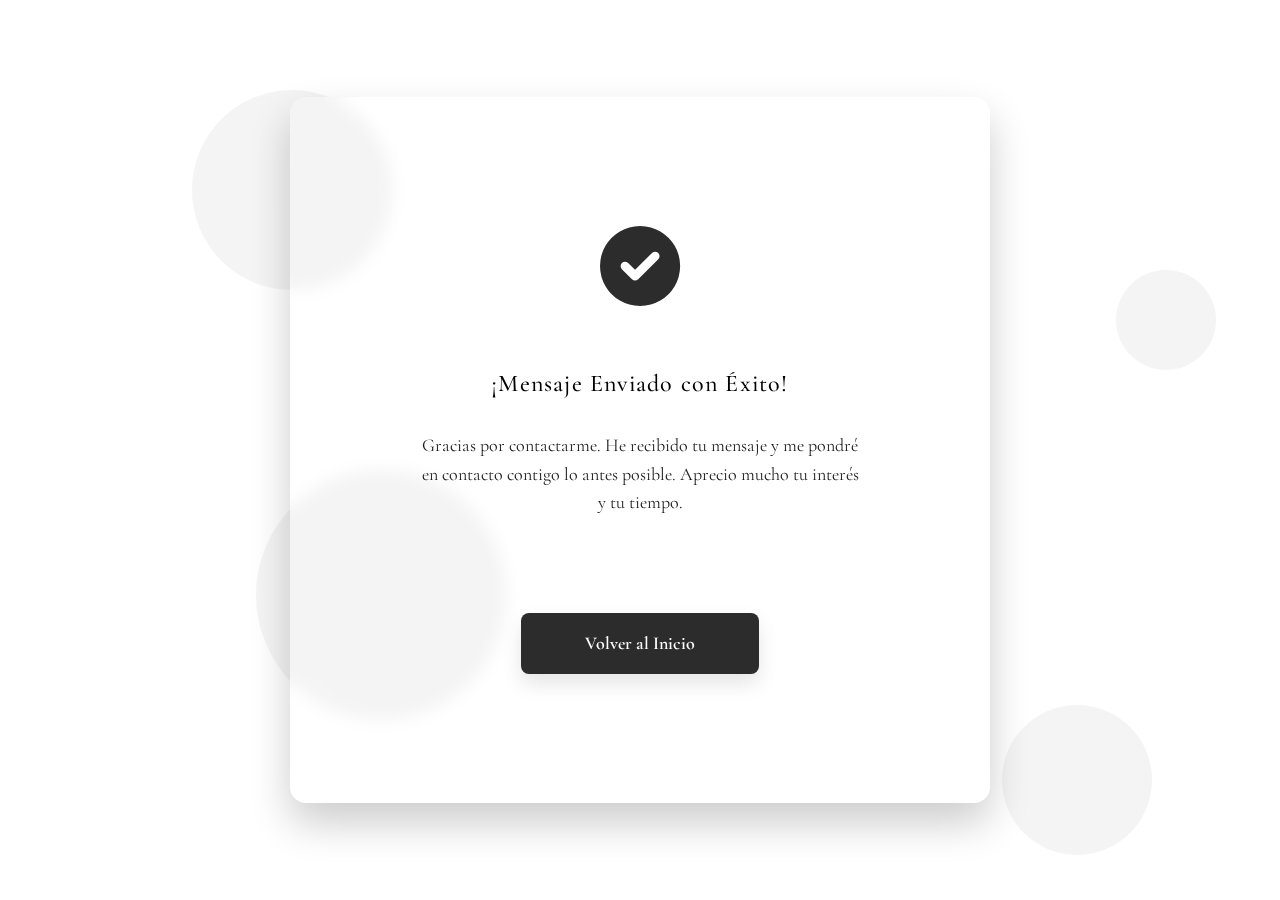
<file: success.html>
<!DOCTYPE html>
<html lang="es">
<head>
    <meta charset="UTF-8">
    <meta name="viewport" content="width=device-width, initial-scale=1.0">
    <title>Mensaje Enviado | Piero Valdez</title>
    <link rel="preconnect" href="https://fonts.googleapis.com">
    <link rel="preconnect" href="https://fonts.gstatic.com" crossorigin>
    <link href="https://fonts.googleapis.com/css2?family=Cormorant+Garamond:wght@300;400;500&family=Montserrat:wght@300;400;500;600&display=swap" rel="stylesheet">
    <link rel="stylesheet" href="https://cdnjs.cloudflare.com/ajax/libs/font-awesome/6.0.0/css/all.min.css">
    <link rel="stylesheet" href="css/style.css"> <!-- Para mantener los estilos generales -->
    <style>
        body {
            display: flex;
            justify-content: center;
            align-items: center;
            min-height: 100vh; /* Altura mínima de la ventana */
            background-color: var(--color-bg);
            color: var(--color-text-light);
            font-family: var(--font-primary);
            text-align: center;
            padding: var(--spacing-xl);
            overflow: hidden; /* Evitar scroll si no es necesario */
            position: relative;
        }

        .success-container {
            max-width: 700px;
            padding: var(--spacing-xxl);
            background: var(--color-card-bg);
            border-radius: var(--border-radius-lg);
            box-shadow: var(--shadow-dark);
            animation: fadeInScale 0.7s cubic-bezier(0.2, 0.8, 0.2, 1) forwards;
            position: relative;
            z-index: 10;
            border: 1px solid rgba(255, 255, 255, 0.05);
            backdrop-filter: blur(8px);
        }

        .success-icon {
            font-size: var(--text-xxl);
            color: var(--color-accent);
            margin-bottom: var(--spacing-lg);
            animation: bounceIn 0.8s ease-out 0.3s forwards;
        }

        .success-title {
            font-family: var(--font-primary);
            font-size: var(--text-xl);
            font-weight: 500;
            margin-bottom: var(--spacing-md);
            color: var(--color-heading);
            letter-spacing: 0.05em;
        }

        .success-message {
            font-size: var(--text-md);
            line-height: 1.6;
            margin-bottom: var(--spacing-xl);
            color: var(--color-text-light);
            opacity: 0.9;
        }

        .back-home-button {
            display: inline-block;
            padding: var(--spacing-sm) var(--spacing-lg);
            background: var(--color-accent);
            color: var(--color-bg);
            text-decoration: none;
            border-radius: var(--border-radius-sm);
            font-size: var(--text-md);
            font-weight: 600;
            transition: all 0.3s ease;
            border: none;
            cursor: pointer;
            box-shadow: var(--shadow-md);
        }

        .back-home-button:hover {
            background: var(--color-accent-dark);
            transform: translateY(-2px);
            box-shadow: var(--shadow-lg);
        }

        @keyframes fadeInScale {
            from {
                opacity: 0;
                transform: scale(0.9);
            }
            to {
                opacity: 1;
                transform: scale(1);
            }
        }

        @keyframes bounceIn {
            0%, 20%, 40%, 60%, 80%, 100% {
                transition-timing-function: cubic-bezier(0.215, 0.610, 0.355, 1.000);
            }
            0% {
                opacity: 0;
                transform: scale3d(0.3, 0.3, 0.3);
            }
            20% {
                transform: scale3d(1.1, 1.1, 1.1);
            }
            40% {
                transform: scale3d(0.9, 0.9, 0.9);
            }
            60% {
                opacity: 1;
                transform: scale3d(1.03, 1.03, 1.03);
            }
            80% {
                transform: scale3d(0.97, 0.97, 0.97);
            }
            100% {
                opacity: 1;
                transform: scale3d(1, 1, 1);
            }
        }

        /* Fondo abstracto para un toque más elegante */
        .abstract-background {
            position: absolute;
            top: 0;
            left: 0;
            width: 100%;
            height: 100%;
            overflow: hidden;
            z-index: 1;
        }

        .abstract-element {
            position: absolute;
            background: linear-gradient(45deg, var(--color-accent), var(--color-accent-dark));
            border-radius: 50%;
            opacity: 0.05;
            animation: floatAndFade 20s infinite ease-in-out alternate;
        }

        .abstract-element:nth-child(1) {
            width: 200px;
            height: 200px;
            top: 10%;
            left: 15%;
            animation-delay: 0s;
        }

        .abstract-element:nth-child(2) {
            width: 150px;
            height: 150px;
            bottom: 5%;
            right: 10%;
            animation-delay: 5s;
        }

        .abstract-element:nth-child(3) {
            width: 100px;
            height: 100px;
            top: 30%;
            right: 5%;
            animation-delay: 10s;
        }

        .abstract-element:nth-child(4) {
            width: 250px;
            height: 250px;
            bottom: 20%;
            left: 20%;
            animation-delay: 15s;
        }

        @keyframes floatAndFade {
            0% {
                transform: translate(0, 0) scale(1);
                opacity: 0.05;
            }
            50% {
                transform: translate(30px, 30px) scale(1.1);
                opacity: 0.1;
            }
            100% {
                transform: translate(0, 0) scale(1);
                opacity: 0.05;
            }
        }
    </style>
</head>
<body>
    <div class="abstract-background">
        <div class="abstract-element"></div>
        <div class="abstract-element"></div>
        <div class="abstract-element"></div>
        <div class="abstract-element"></div>
    </div>
    <div class="success-container">
        <i class="fas fa-check-circle success-icon"></i>
        <h1 class="success-title">¡Mensaje Enviado con Éxito!</h1>
        <p class="success-message">
            Gracias por contactarme. He recibido tu mensaje y me pondré en contacto contigo lo antes posible.
            Aprecio mucho tu interés y tu tiempo.
        </p>
        <a href="index.html" class="back-home-button">Volver al Inicio</a>
    </div>
</body>
</html>
</file>
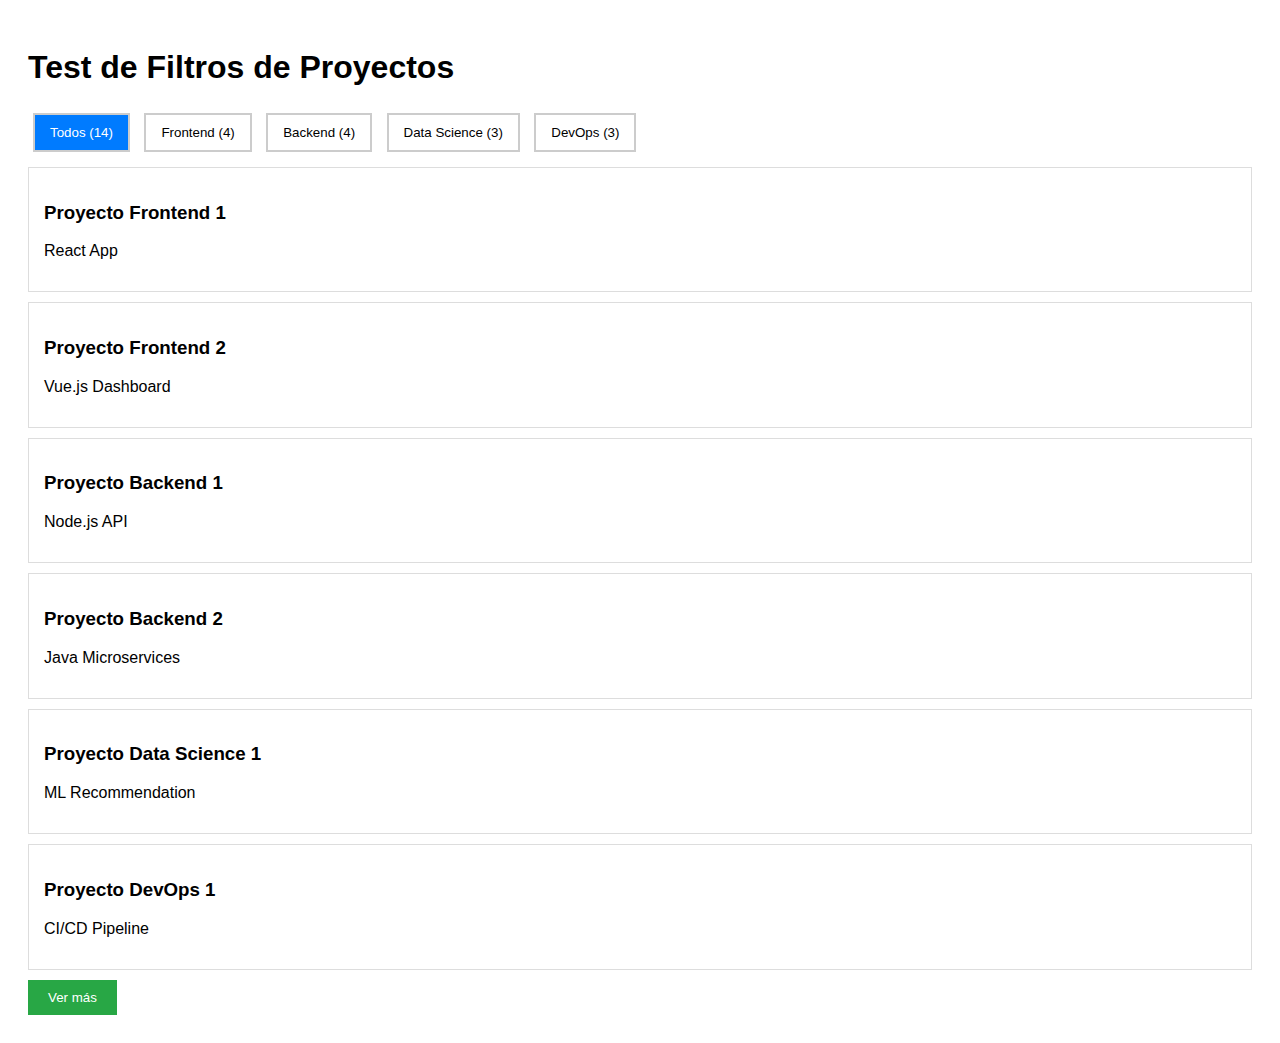
<file: test.html>
<!DOCTYPE html>
<html lang="es">
<head>
    <meta charset="UTF-8">
    <meta name="viewport" content="width=device-width, initial-scale=1.0">
    <title>Test - Filtros de Proyectos</title>
    <style>
        body { font-family: Arial, sans-serif; padding: 20px; }
        .filter-btn { padding: 10px 15px; margin: 5px; border: 2px solid #ccc; background: white; cursor: pointer; }
        .filter-btn.active { background: #007bff; color: white; }
        .project__card { border: 1px solid #ddd; padding: 15px; margin: 10px 0; }
        .project__card.hidden { display: none; }
        .load-more-btn { padding: 10px 20px; background: #28a745; color: white; border: none; cursor: pointer; }
    </style>
</head>
<body>
    <h1>Test de Filtros de Proyectos</h1>
    
    <div class="project-filters">
        <button class="filter-btn active" data-filter="all">Todos (14)</button>
        <button class="filter-btn" data-filter="frontend">Frontend (4)</button>
        <button class="filter-btn" data-filter="backend">Backend (4)</button>
        <button class="filter-btn" data-filter="data">Data Science (3)</button>
        <button class="filter-btn" data-filter="devops">DevOps (3)</button>
    </div>

    <div class="projects">
        <div class="project__card" data-category="frontend">
            <h3>Proyecto Frontend 1</h3>
            <p>React App</p>
        </div>
        <div class="project__card" data-category="frontend">
            <h3>Proyecto Frontend 2</h3>
            <p>Vue.js Dashboard</p>
        </div>
        <div class="project__card" data-category="backend">
            <h3>Proyecto Backend 1</h3>
            <p>Node.js API</p>
        </div>
        <div class="project__card" data-category="backend">
            <h3>Proyecto Backend 2</h3>
            <p>Java Microservices</p>
        </div>
        <div class="project__card" data-category="data">
            <h3>Proyecto Data Science 1</h3>
            <p>ML Recommendation</p>
        </div>
        <div class="project__card" data-category="devops">
            <h3>Proyecto DevOps 1</h3>
            <p>CI/CD Pipeline</p>
        </div>
    </div>

    <button class="load-more-btn">Ver más</button>

    <script>
        function initProjectFilters() {
            const filterButtons = document.querySelectorAll('.filter-btn');
            const projectCards = document.querySelectorAll('.project__card');
            
            filterButtons.forEach(btn => {
                btn.addEventListener('click', function() {
                    const filter = btn.dataset.filter;
                    
                    // Actualizar botón activo
                    filterButtons.forEach(b => b.classList.remove('active'));
                    btn.classList.add('active');
                    
                    // Filtrar proyectos
                    projectCards.forEach(card => {
                        const category = card.dataset.category;
                        
                        if (filter === 'all' || category === filter) {
                            card.style.display = 'block';
                        } else {
                            card.style.display = 'none';
                        }
                    });
                });
            });
        }
        
        document.addEventListener('DOMContentLoaded', initProjectFilters);
    </script>
</body>
</html>
</file>
<file: css/style.css>
/* Variables globales */
:root {
    --color-bg: #ffffff;
    --color-text: #1a1a1a;
    --color-accent: #2c2c2c;
    --color-accent-rgb: 44, 44, 44;
    --color-accent-dark: #1a1a1a;
    --color-heading: #000000;
    --color-border: rgba(0, 0, 0, 0.06);
    --color-hover: rgba(0, 0, 0, 0.02);
    --color-gradient: linear-gradient(135deg, #000000 0%, #333333 100%);
    
    /* Dark theme variables */
    --dark-bg: #0a0a0a;
    --dark-bg-secondary: #111111;
    --dark-text: #ffffff;
    --dark-text-secondary: #a0a0a0;
    --dark-accent: #333333;
    --dark-border: rgba(255, 255, 255, 0.1);
    --font-primary: 'Cormorant Garamond', serif;
    --font-secondary: 'Montserrat', sans-serif;
    
    /* Sistema de espaciado */
    --spacing-unit: 8px;
    --spacing-xs: calc(var(--spacing-unit) * 1);  /* 8px */
    --spacing-sm: calc(var(--spacing-unit) * 2);  /* 16px */
    --spacing-md: calc(var(--spacing-unit) * 4);  /* 32px */
    --spacing-lg: calc(var(--spacing-unit) * 8);  /* 64px */
    --spacing-xl: calc(var(--spacing-unit) * 12); /* 96px */
    --spacing-xxl: calc(var(--spacing-unit) * 16); /* 128px */
    
    /* Sistema de grid */
    --grid-columns: 12;
    --grid-gap: var(--spacing-md);
    --container-width: 1600px;
    --container-padding: var(--spacing-xl);
    
    /* Sistema de secciones */
    --section-height: 100vh;
    --section-min-height: 800px;
    --section-padding: var(--spacing-xxl);
    
    /* Sistema de tipografía */
    --text-xs: 0.75rem;
    --text-sm: 0.875rem;
    --text-base: 1rem;
    --text-md: 1.125rem;
    --text-lg: 1.25rem;
    --text-xl: 1.5rem;
    --text-2xl: 2rem;
    --text-3xl: 2.5rem;
    --text-4xl: 3rem;
    --text-5xl: 4rem;
    --text-xxl: 5rem;
    
    /* Sistema de bordes y sombras */
    --border-radius-xs: 4px;
    --border-radius-sm: 8px;
    --border-radius-md: 12px;
    --border-radius-lg: 16px;
    --border-radius: 2px;
    --card-shadow: 0 20px 40px rgba(0, 0, 0, 0.03);
    --shadow-md: 0 10px 20px rgba(0, 0, 0, 0.1);
    --shadow-lg: 0 15px 30px rgba(0, 0, 0, 0.15);
    --shadow-dark: 0 20px 40px rgba(0, 0, 0, 0.2);
    --header-height: 90px;
    --header-bg: rgba(255, 255, 255, 0.98);
    --header-shadow: 0 10px 30px rgba(0, 0, 0, 0.03);
    --scroll-offset: calc(var(--header-height) + 20px);
    
    /* Transiciones */
    --transition: all 0.4s cubic-bezier(0.4, 0, 0.2, 1);
}

/* Pantalla de carga */
.loader {
    position: fixed;
    top: 0;
    left: 0;
    width: 100%;
    height: 100%;
    background-color: #000000;
    display: flex;
    justify-content: center;
    align-items: center;
    z-index: 9999;
    transition: all 0.6s cubic-bezier(0.4, 0, 0.2, 1);
}

.loader.hidden {
    opacity: 0;
    visibility: hidden;
}

/* Protección para la sección de proyectos */
.projects {
    display: block !important;
    visibility: visible !important;
    opacity: 1 !important;
}

.projects .container {
    display: block !important;
    visibility: visible !important;
    opacity: 1 !important;
}

.projects .projects__grid {
    display: grid !important;
    visibility: visible !important;
    opacity: 1 !important;
}

.projects .project__card {
    display: block !important;
    visibility: visible !important;
    opacity: 1 !important;
}

/* Filtros de proyectos */
.project-filters {
    display: flex;
    flex-wrap: wrap;
    justify-content: center;
    gap: 1rem;
    margin-bottom: 3rem;
    padding: 0 1rem;
}

.project-filters .filter-btn {
    background: var(--color-card);
    border: 2px solid var(--color-border);
    padding: 0.75rem 1.5rem;
    border-radius: var(--border-radius-lg);
    cursor: pointer;
    transition: all 0.3s ease;
    font-weight: 600;
    display: flex;
    align-items: center;
    gap: 0.5rem;
    box-shadow: var(--shadow-sm);
}

.project-filters .filter-btn:hover {
    border-color: var(--color-primary);
    transform: translateY(-2px);
    box-shadow: var(--shadow-md);
}

.project-filters .filter-btn.active {
    background: var(--color-primary);
    color: white;
    border-color: var(--color-primary);
}

.project-filters .filter-count {
    background: rgba(255, 255, 255, 0.2);
    padding: 0.25rem 0.5rem;
    border-radius: 1rem;
    font-size: 0.8rem;
    font-weight: 700;
}

.project-filters .filter-btn.active .filter-count {
    background: rgba(255, 255, 255, 0.3);
}

/* Botón Ver más */
.projects__actions {
    display: flex;
    justify-content: center;
    margin-top: 3rem;
}

.load-more-btn {
    background: linear-gradient(135deg, var(--color-primary), var(--color-secondary));
    color: white;
    border: none;
    padding: 1rem 2rem;
    border-radius: var(--border-radius-lg);
    font-weight: 600;
    cursor: pointer;
    transition: all 0.3s ease;
    display: flex;
    align-items: center;
    gap: 0.5rem;
    box-shadow: var(--shadow-md);
}

.load-more-btn:hover {
    transform: translateY(-2px);
    box-shadow: var(--shadow-lg);
}

.load-more-btn:active {
    transform: translateY(0);
}

.load-more-btn i {
    transition: transform 0.3s ease;
}

.load-more-btn:hover i {
    transform: translateY(2px);
}

/* Animaciones para mostrar/ocultar proyectos */
.project__card {
    transition: all 0.5s ease;
    animation: fadeInUp 0.6s ease forwards;
}

.project__card.hidden {
    display: none !important;
}

@keyframes fadeInUp {
    from {
        opacity: 0;
        transform: translateY(30px);
    }
    to {
        opacity: 1;
        transform: translateY(0);
    }
}

/* Clases para filtros de certificados */
.certificates .certificate__category.hidden {
    display: none !important;
    opacity: 0;
    visibility: hidden;
}

.certificates .certificate__category.show {
    display: block !important;
    opacity: 1;
    visibility: visible;
}

.loader__content {
    position: absolute;
    top: 50%;
    left: 50%;
    transform: translate(-50%, -50%);
    display: flex;
    flex-direction: column;
    align-items: center;
    justify-content: center;
    width: 100%;
    text-align: center;
}

.loader__title {
    font-family: var(--font-primary);
    font-size: 2.2rem;
    color: #ffffff;
    letter-spacing: 0.2em;
    text-transform: uppercase;
    opacity: 0;
    animation: fadeIn 0.5s ease forwards;
    margin-bottom: 3rem;
    width: 100%;
    text-align: center;
}

.loader__progress {
    position: relative;
    width: 450px;
    height: 1px;
    background-color: rgba(255, 255, 255, 0.1);
    margin: 0 auto;
    display: block;
}

.loader__bar {
    position: absolute;
    top: 0;
    left: 0;
    height: 100%;
    width: 0;
    background-color: #ffffff;
    animation: loading 1.5s cubic-bezier(0.4, 0, 0.2, 1) forwards;
}

@keyframes loading {
    0% {
        width: 0;
    }
    100% {
        width: 100%;
    }
}

@keyframes fadeIn {
    0% {
        opacity: 0;
    }
    100% {
        opacity: 1;
    }
}

/* Reset y estilos base */
* {
    margin: 0;
    padding: 0;
    box-sizing: border-box;
}

html {
    scroll-behavior: smooth;
    scroll-padding-top: var(--scroll-offset);
    font-size: 16px;
}

body {
    font-family: var(--font-secondary);
    color: var(--color-text);
    line-height: 1.6;
    background: var(--color-bg);
    overflow-x: hidden;
}

/* Tipografía */
h1, h2, h3, h4, h5, h6 {
    font-family: var(--font-primary);
    font-weight: 300;
    line-height: 1.2;
    letter-spacing: -0.02em;
}

/* Sistema de Grid */
.container {
    max-width: var(--container-width);
    margin: 0 auto;
    padding: 0 var(--container-padding);
    width: 100%;
}

.grid {
    display: grid;
    gap: var(--grid-gap);
}

/* Secciones Generales */
section {
    min-height: var(--section-height);
    padding: var(--section-padding) 0;
    position: relative;
    display: flex;
    align-items: center;
    justify-content: center;
}

.section__content {
    width: 100%;
    max-width: var(--container-width);
    margin: 0 auto;
    padding: 0 var(--container-padding);
}

.section-title {
    font-family: var(--font-primary);
    font-size: var(--text-4xl);
    font-weight: 300;
    text-align: center;
    margin-bottom: var(--spacing-xl);
    position: relative;
    color: var(--color-accent);
}

.section-title::after {
    content: '';
    position: absolute;
    bottom: calc(var(--spacing-md) * -1);
    left: 50%;
    transform: translateX(-50%);
    width: 60px;
    height: 1px;
    background: var(--color-accent);
    transition: var(--transition);
}

section:hover .section-title::after {
    width: 100px;
}

/* Hero Section */
.hero {
    height: var(--section-height);
    min-height: var(--section-min-height);
    display: flex;
    align-items: center;
    justify-content: center;
    text-align: center;
    position: relative;
    overflow: hidden;
    padding: 0;
    background: linear-gradient(180deg, rgba(255,255,255,0) 0%, rgba(0,0,0,0.02) 100%);
}

/* Hero Moderno - Nuevo diseño dark */
.hero-modern {
    height: 100vh;
    min-height: 800px;
    background: #000000;
    color: var(--dark-text);
    position: relative;
    overflow: hidden;
    display: flex;
    align-items: center;
}

.hero-modern__container {
    width: 100%;
    height: 100%;
    position: relative;
    display: grid;
    grid-template-columns: 1fr 1fr;
    grid-template-rows: auto 1fr auto;
    padding: 60px 80px 40px;
    max-width: 1600px;
    margin: 0 auto;
}

.hero-modern__info {
    grid-column: 1;
    grid-row: 1 / 3;
    display: flex;
    flex-direction: column;
    justify-content: center;
    padding-right: 60px;
    z-index: 2;
}

.hero-modern__header {
    margin-bottom: 40px;
}

.hero-modern__name {
    font-family: var(--font-primary);
    font-size: 4.5rem;
    font-weight: 300;
    line-height: 1.1;
    margin-bottom: 16px;
    letter-spacing: -0.02em;
    color: var(--dark-text);
}

.hero-modern__role {
    font-size: 1.125rem;
    font-weight: 400;
    color: var(--dark-text-secondary);
    text-transform: uppercase;
    letter-spacing: 0.1em;
    margin: 0;
}

.hero-modern__description {
    margin-bottom: 60px;
}

.hero-modern__description p {
    font-size: 1.125rem;
    line-height: 1.6;
    color: var(--dark-text-secondary);
    max-width: 500px;
    margin: 0;
}

.hero-modern__website {
    margin-bottom: 40px;
}

.hero-modern__url {
    font-size: 1.5rem;
    font-weight: 300;
    color: var(--dark-text);
    font-family: var(--font-primary);
}

.hero-modern__image {
    grid-column: 2;
    grid-row: 1 / -1;
    position: relative;
    display: flex;
    align-items: center;
    justify-content: center;
    z-index: 1;
}

.hero-modern__img {
    width: 100%;
    max-width: 600px;
    height: auto;
    object-fit: cover;
    border-radius: 8px;
    filter: grayscale(20%) contrast(1.1);
    transition: all 0.6s ease;
}

.hero-modern__img:hover {
    filter: grayscale(0%) contrast(1.2);
    transform: scale(1.02);
}

.hero-modern__overlay {
    position: absolute;
    top: 0;
    left: 0;
    right: 0;
    bottom: 0;
    background: linear-gradient(
        135deg,
        rgba(0, 0, 0, 0.1) 0%,
        rgba(0, 0, 0, 0.3) 100%
    );
    border-radius: 8px;
    pointer-events: none;
}

.hero-modern__navigation {
    grid-column: 2;
    grid-row: 1;
    justify-self: end;
    align-self: start;
    display: flex;
    align-items: center;
    gap: 8px;
    font-size: 1.125rem;
    color: var(--dark-text-secondary);
    z-index: 3;
    margin-top: 20px;
    margin-right: 20px;
}

.hero-modern__current {
    color: var(--dark-text);
    font-weight: 500;
}

.hero-modern__separator {
    color: var(--dark-text-secondary);
}

.hero-modern__total {
    color: var(--dark-text-secondary);
}

.hero-modern__footer {
    grid-column: 1 / -1;
    grid-row: 3;
    display: flex;
    justify-content: space-between;
    align-items: end;
    padding-top: 40px;
    border-top: 1px solid var(--dark-border);
    margin-top: 40px;
}

.hero-modern__social {
    display: flex;
    gap: 32px;
}

.hero-modern__link {
    color: var(--dark-text-secondary);
    text-decoration: none;
    font-size: 0.875rem;
    text-transform: uppercase;
    letter-spacing: 0.1em;
    transition: color 0.3s ease;
}

.hero-modern__link:hover {
    color: var(--dark-text);
}

.hero-modern__copyright {
    font-size: 0.875rem;
    color: var(--dark-text-secondary);
}

.hero-modern__scroll {
    position: absolute;
    right: 80px;
    top: 50%;
    transform: translateY(-50%) rotate(90deg);
    display: flex;
    align-items: center;
    gap: 20px;
    font-size: 0.75rem;
    text-transform: uppercase;
    letter-spacing: 0.2em;
    color: var(--dark-text-secondary);
    z-index: 3;
}

.hero-modern__scroll-line {
    width: 40px;
    height: 1px;
    background: var(--dark-text-secondary);
    transition: all 0.3s ease;
}

.hero-modern__scroll:hover .hero-modern__scroll-line {
    width: 60px;
    background: var(--dark-text);
}

/* Responsive para hero moderno */
@media (max-width: 1200px) {
    .hero-modern__container {
        padding: 40px 60px 30px;
    }
    
    .hero-modern__name {
        font-size: 3.5rem;
    }
    
    .hero-modern__info {
        padding-right: 40px;
    }
}

@media (max-width: 968px) {
    .hero-modern__container {
        grid-template-columns: 1fr;
        grid-template-rows: auto auto auto;
        text-align: center;
        padding: 40px;
    }
    
    .hero-modern__info {
        grid-column: 1;
        grid-row: 1;
        padding-right: 0;
        margin-bottom: 40px;
    }
    
    .hero-modern__image {
        grid-column: 1;
        grid-row: 2;
        margin-bottom: 40px;
    }
    
    .hero-modern__navigation {
        grid-column: 1;
        grid-row: 1;
        justify-self: center;
        align-self: start;
        position: absolute;
        top: 40px;
        right: 40px;
    }
    
    .hero-modern__footer {
        grid-column: 1;
        grid-row: 3;
        flex-direction: column;
        text-align: center;
        gap: 20px;
    }
    
    .hero-modern__scroll {
        display: none;
    }
    
    .hero-modern__name {
        font-size: 3rem;
    }
}

@media (max-width: 640px) {
    .hero-modern__container {
        padding: 30px 20px;
    }
    
    .hero-modern__name {
        font-size: 2.5rem;
    }
    
    .hero-modern__description p {
        font-size: 1rem;
    }
}

.hero__content {
    max-width: 1400px;
    margin: 0 auto;
    padding: 0 var(--container-padding);
    position: relative;
    z-index: 1;
    min-height: 150px;
    display: flex;
    flex-direction: column;
    align-items: center;
}

.hero__title {
    font-family: var(--font-primary);
    font-size: var(--text-5xl);
    font-weight: 300;
    line-height: 1.1;
    margin-bottom: var(--spacing-lg);
    letter-spacing: -0.03em;
    opacity: 0;
    transform: translateY(20px);
    animation: fadeInUp 1s ease forwards;
}

.hero__subtitle {
    font-size: var(--text-xl);
    font-weight: 400;
    max-width: 800px;
    margin: 0 auto var(--spacing-xl);
    white-space: nowrap;
    min-height: 1.6em;
    display: inline-block;
    position: relative;
    border-right: none;
    animation: none;
    position: relative;
    left: auto;
    transform: none;
    width: auto;
    text-align: center;
}

.hero__subtitle::after {
    content: '|';
    position: absolute;
    right: -2px;
    color: var(--color-accent);
    font-weight: 300;
    animation: blink-caret .75s step-end infinite;
}

@keyframes blink-caret {
    from, to { opacity: 0 }
    50% { opacity: 1; }
}

.subtitle-text {
    display: inline-block;
    vertical-align: middle;
}

.cursor-pipe {
    display: inline-block;
    color: var(--color-accent);
    font-weight: 300;
    vertical-align: middle;
    margin-left: 2px;
    animation: blink-caret .75s step-end infinite;
}

.hero__scroll-indicator {
    display: flex;
    flex-direction: column;
    align-items: center;
    gap: 0.5rem;
    color: var(--color-primary);
    opacity: 0.8;
    transition: opacity 0.3s ease;
}

.hero__scroll-indicator i {
    color: var(--color-primary);
    animation: bounce 2s infinite;
    transform: translateX(-2px);
}

/* About Section */
.about {
    background: linear-gradient(180deg, rgba(255,255,255,0) 0%, rgba(0,0,0,0.02) 100%);
    scroll-margin-top: 400px;
}

.about__content {
    max-width: 1200px;
    margin: 0 auto;
    display: grid;
    grid-template-columns: 1fr 1.5fr;
    gap: var(--spacing-xl);
    align-items: start;
    padding: var(--spacing-xl) 0;
    position: relative;
}

.about__image {
    position: relative;
    width: 100%;
    padding-bottom: 120%;
    border-radius: var(--border-radius);
    overflow: hidden;
    box-shadow: var(--card-shadow);
    transition: var(--transition);
}

.about__image:hover {
    transform: translateY(-5px);
    box-shadow: 0 30px 60px rgba(0, 0, 0, 0.05);
}

.about__img {
    position: absolute;
    top: 0;
    left: 0;
    width: 100%;
    height: 100%;
    object-fit: cover;
    transition: var(--transition);
}

.about__image:hover .about__img {
    transform: scale(1.05);
}

.about__info {
    display: flex;
    flex-direction: column;
    gap: var(--spacing-xl);
}

.about__text {
    font-size: var(--text-lg);
    line-height: 1.8;
    color: var(--text-color);
    opacity: 0;
    transform: translateY(20px);
    animation: fadeInUp 1s ease forwards;
}

.about__stats {
    display: grid;
    grid-template-columns: repeat(3, 1fr);
    gap: var(--spacing-md);
    margin-top: var(--spacing-lg);
}

.stat {
    text-align: center;
    padding: var(--spacing-md);
    background: var(--card-bg);
    border-radius: var(--border-radius);
    box-shadow: var(--card-shadow);
    transition: var(--transition);
}

.stat:hover {
    transform: translateY(-5px);
    box-shadow: 0 30px 60px rgba(0, 0, 0, 0.05);
}

.stat__number {
    display: block;
    font-size: 2.5rem;
    font-weight: 700;
    color: var(--primary-color);
    margin-bottom: var(--spacing-xs);
}

.stat__label {
    font-size: var(--text-sm);
    color: var(--text-color);
    opacity: 0.8;
}

/* Certificados Section */
.certificates {
    background: linear-gradient(180deg, rgba(0,0,0,0.02) 0%, rgba(255,255,255,0) 100%);
}

.certificates__grid {
    display: grid;
    grid-template-columns: repeat(auto-fit, minmax(300px, 1fr));
    gap: var(--spacing-xl);
}

.certificate__category {
    background: var(--card-bg);
    padding: var(--spacing-lg);
    border-radius: var(--border-radius);
    box-shadow: var(--card-shadow);
    transition: var(--transition);
}

.certificate__category:hover {
    transform: translateY(-5px);
    box-shadow: 0 30px 60px rgba(0, 0, 0, 0.05);
}

.certificate__title {
    font-size: var(--text-xl);
    margin-bottom: var(--spacing-lg);
    color: var(--primary-color);
    text-align: center;
    position: relative;
}

.certificate__title::after {
    content: '';
    display: block;
    width: 50px;
    height: 3px;
    background: var(--accent-color);
    margin: var(--spacing-sm) auto 0;
    border-radius: var(--border-radius);
}

.certificate__items {
    display: flex;
    flex-direction: column;
    gap: var(--spacing-md);
}

.certificate__item {
    display: flex;
    align-items: center;
    gap: var(--spacing-md);
    padding: var(--spacing-md);
    background: var(--background-color);
    border-radius: var(--border-radius-sm);
    border: 1px solid var(--border-color);
    transition: var(--transition);
}

.certificate__item:hover {
    background: var(--secondary-background-color);
    border-color: var(--primary-color);
    transform: translateX(5px);
}

.certificate__item i.fas {
    font-size: calc(var(--text-xl) * 0.95);
}

.certificate__icon {
    font-size: var(--text-xl);
    color: var(--primary-color);
    display: inline-flex;
    justify-content: center;
    align-items: center;
    flex-shrink: 0;
    width: calc(var(--text-xl) * 1.5);
    height: calc(var(--text-xl) * 1.5);
    margin-left: -2px;
}

.certificate__name {
    font-size: var(--text-base);
    color: var(--text-color);
}

/* Projects Section */
.projects {
    background: linear-gradient(180deg, rgba(255,255,255,0) 0%, rgba(0,0,0,0.02) 100%);
    padding: var(--spacing-xl) 0;
}

.projects__grid {
    max-width: 1000px;
    margin: var(--spacing-lg) auto 0;
    display: grid;
    grid-template-columns: repeat(2, 1fr);
    gap: var(--spacing-lg);
}

.project__card {
    position: relative;
    background: var(--color-bg);
    border-radius: var(--border-radius);
    overflow: hidden;
    box-shadow: 0 10px 30px rgba(0, 0, 0, 0.05);
    transition: all 0.5s cubic-bezier(0.4, 0, 0.2, 1);
    aspect-ratio: 16/9;
}

.project__card::before {
    content: '';
    position: absolute;
    top: 0;
    left: 0;
    width: 100%;
    height: 100%;
    background: linear-gradient(to bottom, 
        rgba(0,0,0,0) 0%, 
        rgba(0,0,0,0.2) 50%,
        rgba(0,0,0,0.8) 100%);
    opacity: 0;
    transition: all 0.5s cubic-bezier(0.4, 0, 0.2, 1);
    z-index: 1;
}

.project__card:hover {
    transform: translateY(-8px);
    box-shadow: 0 20px 40px rgba(0, 0, 0, 0.1);
}

.project__card:hover::before {
    opacity: 1;
}

.project__image {
    width: 100%;
    height: 100%;
    object-fit: cover;
    transition: all 0.8s cubic-bezier(0.4, 0, 0.2, 1);
}

.project__card:hover .project__image {
    transform: scale(1.08);
}

.project__content {
    padding: var(--spacing-md);
    position: absolute;
    bottom: 0;
    left: 0;
    width: 100%;
    background: linear-gradient(to top, 
        rgba(0,0,0,0.98) 0%, 
        rgba(0,0,0,0.9) 20%,
        rgba(0,0,0,0.7) 50%,
        rgba(0,0,0,0.3) 80%,
        transparent 100%);
    color: var(--color-bg);
    z-index: 2;
    transform: translateY(100%);
    opacity: 0;
    transition: all 0.5s cubic-bezier(0.4, 0, 0.2, 1);
    max-height: 70%;
    overflow-y: auto;
}

.project__card:hover .project__content {
    transform: translateY(0);
    opacity: 1;
}

.project__title {
    font-family: var(--font-primary);
    font-size: var(--text-lg);
    font-weight: 400;
    margin-bottom: var(--spacing-xs);
    letter-spacing: 0.02em;
    line-height: 1.2;
    color: #ffffff;
    text-shadow: 0 1px 2px rgba(0,0,0,0.3);
}

.project__description {
    font-size: var(--text-sm);
    line-height: 1.6;
    margin-top: var(--spacing-xs);
    font-weight: 300;
    display: -webkit-box;
    -webkit-line-clamp: 2;
    line-clamp: 2;
    -webkit-box-orient: vertical;
    overflow: hidden;
    color: rgba(255, 255, 255, 0.95);
    text-shadow: 0 1px 1px rgba(0,0,0,0.2);
}

.project__tags {
    display: flex;
    gap: var(--spacing-xs);
    flex-wrap: wrap;
    margin-top: var(--spacing-xs);
}

.project__tag {
    font-size: var(--text-xs);
    font-weight: 500;
    text-transform: uppercase;
    letter-spacing: 0.1em;
    padding: 0.25rem 0.6rem;
    background: rgba(255, 255, 255, 0.2);
    border-radius: 20px;
    color: #ffffff;
    transition: all 0.3s ease;
    backdrop-filter: blur(4px);
    border: 1px solid rgba(255, 255, 255, 0.2);
    white-space: nowrap;
    text-shadow: 0 1px 1px rgba(0,0,0,0.2);
}

.project__tag:hover {
    background: #ffffff;
    color: var(--color-accent);
    transform: translateY(-2px);
    border-color: #ffffff;
    text-shadow: none;
}

/* Contact Section */
.contact {
    padding: var(--section-padding) 0;
    background: var(--color-bg);
    position: relative;
    min-height: 80vh;
    display: flex;
    align-items: center;
    justify-content: center;
}

.contact__content {
    display: grid;
    grid-template-columns: repeat(auto-fit, minmax(300px, 1fr));
    gap: var(--spacing-xl);
    align-items: flex-start;
    width: 100%;
    max-width: 1100px;
    margin: 0 auto;
    padding: var(--spacing-lg) var(--spacing-xl);
    background-color: var(--color-card-bg);
    border-radius: var(--border-radius-lg);
    box-shadow: 0 10px 30px rgba(0, 0, 0, 0.08);
    border: 1px solid rgba(255, 255, 255, 0.03);
    backdrop-filter: blur(5px);
    opacity: 0;
    transform: translateY(20px);
    animation: fadeInUp 0.8s ease-out forwards;
    animation-delay: 0.2s;
}

.contact__info {
    display: flex;
    flex-direction: column;
    gap: var(--spacing-md);
    padding-right: var(--spacing-lg);
    border-right: 1px solid rgba(255, 255, 255, 0.05);
    text-align: left;
}

.contact__title {
    font-family: var(--font-primary);
    font-size: var(--text-xl);
    font-weight: 500;
    margin-bottom: var(--spacing-sm);
    color: var(--color-heading);
    position: relative;
    padding-bottom: var(--spacing-xs);
}

.contact__title::after {
    content: '';
    position: absolute;
    bottom: 0;
    left: 0;
    width: 60px;
    height: 1.5px;
    background: var(--color-accent);
    transition: width 0.3s ease;
}

.contact__info:hover .contact__title::after {
    width: 90px;
}

.contact__text {
    font-size: var(--text-sm);
    line-height: 1.5;
    margin-bottom: var(--spacing-md);
    color: var(--color-text-light);
    opacity: 0.85;
}

.contact__details {
    display: flex;
    flex-direction: column;
    gap: var(--spacing-sm);
}

.contact__item {
    display: flex;
    align-items: center;
    gap: var(--spacing-sm);
    font-size: var(--text-sm);
    color: var(--color-text-light);
}

.contact__item i {
    color: var(--color-accent);
    font-size: var(--text-md);
    width: var(--spacing-md);
    text-align: center;
}

.contact__item-content {
    display: flex;
    flex-direction: column;
    text-align: left;
}

.contact__item-label {
    font-size: var(--text-xs);
    color: var(--color-text-light);
    opacity: 0.6;
}

.contact__item-value {
    font-size: var(--text-sm);
    font-weight: 500;
    color: var(--color-heading);
}

.contact__social {
    margin-top: var(--spacing-md);
    display: flex;
    gap: var(--spacing-xs);
}

.contact__social-link {
    font-size: var(--text-lg);
    color: var(--color-text-light);
    transition: var(--transition);
    width: var(--spacing-lg);
    height: var(--spacing-lg);
    display: flex;
    justify-content: center;
    align-items: center;
    border-radius: 50%;
    background: rgba(255, 255, 255, 0.03);
    border: 1px solid rgba(255, 255, 255, 0.08);
}

.contact__social-link:hover {
    color: var(--color-accent);
    transform: translateY(-2px) scale(1.05);
    box-shadow: 0 5px 15px rgba(0, 0, 0, 0.1);
    background: rgba(255, 255, 255, 0.08);
}

/* Formulario de Contacto */
.contact__form {
    display: flex;
    flex-direction: column;
    gap: var(--spacing-md);
    padding-left: var(--spacing-lg);
}

.form__group {
    margin-bottom: 0;
}

.form__label {
    display: block;
    font-size: var(--text-sm);
    color: var(--color-text-light);
    margin-bottom: var(--spacing-xs);
    font-weight: 500;
    opacity: 0.9;
}

.form__input,
.form__textarea {
    width: 100%;
    padding: var(--spacing-sm) var(--spacing-md);
    background-color: #ffffff;
    border: 1px solid rgba(0, 0, 0, 0.08);
    border-radius: var(--border-radius-lg);
    font-family: var(--font-secondary);
    font-size: var(--text-sm);
    color: var(--color-text);
    transition: all 0.3s ease;
    outline: none;
    box-shadow: 0 2px 8px rgba(0, 0, 0, 0.06);
}

.form__input:focus,
.form__textarea:focus {
    border-color: var(--color-accent);
    box-shadow: 0 0 0 3px rgba(var(--color-accent-rgb), 0.2), 0 5px 15px rgba(0, 0, 0, 0.1);
    background-color: #ffffff;
}

.form__textarea {
    min-height: 100px;
    resize: vertical;
}

.form__button {
    display: inline-block;
    width: auto;
    padding: var(--spacing-sm) var(--spacing-lg);
    margin-top: var(--spacing-sm);
    background: var(--color-accent);
    color: var(--color-bg);
    border: none;
    border-radius: var(--border-radius-sm);
    font-size: var(--text-sm);
    font-weight: 600;
    cursor: pointer;
    transition: var(--transition);
    box-shadow: 0 5px 15px rgba(0, 0, 0, 0.1);
    align-self: center;
}

.form__button:hover {
    background: var(--color-accent-dark);
    transform: translateY(-1px);
    box-shadow: 0 8px 20px rgba(0, 0, 0, 0.15);
}

.form__message {
    margin-top: var(--spacing-xs);
    font-size: var(--text-xs);
    font-weight: 500;
    text-align: center;
}

/* Footer */
.footer {
    padding: var(--spacing-lg) 0;
    text-align: center;
    background: var(--color-accent);
    color: var(--color-bg);
}

.footer__text {
    font-size: var(--text-sm);
    font-weight: 300;
    letter-spacing: 0.1em;
}

/* Animaciones */
@keyframes fadeInUp {
    from {
        opacity: 0;
        transform: translateY(20px);
    }
    to {
        opacity: 1;
        transform: translateY(0);
    }
}

/* Media Queries */
@media (max-width: 1600px) {
    :root {
        --container-width: 1400px;
    }
}

@media (max-width: 1400px) {
    :root {
        --container-width: 1200px;
    }
}

@media (max-width: 1200px) {
    :root {
        --container-width: 100%;
        --container-padding: var(--spacing-xl);
    }

    .certificates__grid,
    .projects__grid {
        grid-template-columns: 1fr;
    }

    .contact__content {
        max-width: 90%;
        grid-template-columns: 1fr;
        gap: var(--spacing-xl);
        padding: var(--spacing-lg) var(--spacing-md);
    }

    .contact__info {
        padding-right: 0;
        border-right: none;
        border-bottom: 1px solid rgba(255, 255, 255, 0.05);
        padding-bottom: var(--spacing-xl);
        align-items: center;
        text-align: center;
    }

    .contact__title::after {
        left: 50%;
        transform: translateX(-50%);
    }

    .contact__text {
        max-width: 90%;
        margin-left: auto;
        margin-right: auto;
    }

    .contact__details,
    .contact__social {
        justify-content: center;
    }

    .contact__form {
        padding-left: 0;
        padding-top: var(--spacing-xl);
    }

    .projects__grid {
        max-width: 800px;
        gap: var(--spacing-md);
    }

    .form__button {
        width: 100%;
        align-self: stretch;
    }
}

@media (max-width: 1024px) {
    :root {
        --container-padding: var(--spacing-lg);
        --section-padding: var(--spacing-xl);
    }

    .about__stats {
        grid-template-columns: repeat(3, 1fr);
        gap: var(--spacing-lg);
    }

    .certificate__items {
        grid-template-columns: repeat(2, 1fr);
    }
}

@media (max-width: 768px) {
    :root {
        --container-padding: var(--spacing-md);
        --section-padding: var(--spacing-lg);
    }

    .about__content {
        grid-template-columns: 1fr;
        text-align: center;
        align-items: center;
    }

    .about__image {
        max-width: 300px;
        margin: 0 auto;
    }

    .about__stats {
        grid-template-columns: 1fr;
        max-width: 300px;
        margin: var(--spacing-lg) auto 0;
    }

    .certificate__items {
        grid-template-columns: 1fr;
    }

    .contact {
        padding: var(--spacing-xxl) 0;
        min-height: auto;
    }

    .contact__content {
        padding: var(--spacing-md);
    }

    .contact__title {
        font-size: var(--text-lg);
    }

    .form__button {
        width: 100%;
        align-self: stretch;
    }

    .contact__info {
        padding-bottom: var(--spacing-lg);
    }

    .contact__form {
        padding-top: var(--spacing-lg);
    }

    .projects__grid {
        grid-template-columns: 1fr;
        max-width: 500px;
    }
    
    .project__card {
        aspect-ratio: 3/2;
    }
}

@media (max-width: 480px) {
    :root {
        --container-padding: var(--spacing-sm);
        --section-padding: var(--spacing-md);
    }

    .section-title {
        font-size: var(--text-3xl);
    }

    .hero__title {
        font-size: var(--text-4xl);
    }

    .contact {
        padding: var(--spacing-xl) 0;
    }

    .contact__content {
        padding: var(--spacing-sm);
    }

    .contact__title {
        font-size: var(--text-md);
    }

    .contact__text {
        font-size: var(--text-sm);
    }

    .contact__item,
    .form__input,
    .form__textarea,
    .form__button {
        font-size: var(--text-sm);
    }

    .contact__item i {
        font-size: var(--text-base);
    }

    .contact__item-label,
    .contact__item-value,
    .form__label,
    .form__message {
        font-size: var(--text-xs);
    }

    .form__button {
        width: 100%;
        text-align: center;
    }
}

/* Navbar */
.navbar {
    position: fixed;
    top: 0;
    left: 0;
    width: 100%;
    z-index: 1000;
    background: rgba(255, 255, 255, 0.98);
    backdrop-filter: blur(10px);
    border-bottom: 1px solid var(--color-border);
    padding: 1rem 0;
    transition: var(--transition);
}

.navbar__container {
    max-width: var(--container-width);
    margin: 0 auto;
    padding: 0 var(--container-padding);
    display: flex;
    justify-content: space-between;
    align-items: center;
}

.navbar__logo {
    font-family: var(--font-primary);
    font-size: var(--text-xl);
    font-weight: 500;
    color: var(--color-accent);
    text-decoration: none;
    letter-spacing: -0.02em;
}

.navbar__menu {
    display: flex;
    gap: var(--spacing-lg);
    align-items: center;
}

.navbar__link {
    color: var(--color-text);
    text-decoration: none;
    font-size: var(--text-sm);
    font-weight: 500;
    text-transform: uppercase;
    letter-spacing: 0.1em;
    padding: 0.5rem 0;
    position: relative;
    transition: var(--transition);
}

.navbar__link::after {
    content: '';
    position: absolute;
    bottom: 0;
    left: 0;
    width: 0;
    height: 1px;
    background: var(--color-accent);
    transition: var(--transition);
}

.navbar__link:hover {
    color: var(--color-accent);
}

.navbar__link:hover::after {
    width: 100%;
}

.navbar__link.active {
    color: var(--color-accent);
}

.navbar__link.active::after {
    width: 100%;
}

.navbar__toggle {
    display: none;
    font-size: 1.5rem;
    color: var(--color-text);
    cursor: pointer;
    transition: var(--transition);
}

@media (max-width: 768px) {
    .navbar__menu {
        position: fixed;
        top: 0;
        right: -100%;
        width: 100%;
        height: 100vh;
        background: var(--color-bg);
        flex-direction: column;
        justify-content: center;
        gap: var(--spacing-xl);
        transition: var(--transition);
        padding: var(--spacing-xl);
    }

    .navbar__menu.active {
        right: 0;
    }

    .navbar__toggle {
        display: block;
        z-index: 1001;
    }

    .navbar__toggle.active {
        position: fixed;
        top: 1.5rem;
        right: 1.5rem;
    }
}

@media (max-width: 480px) {
    .navbar {
        padding: 0.75rem 0;
    }

    .navbar__logo {
        font-size: var(--text-lg);
    }
}

/* Chatbot Widget */
.chatbot-widget {
    position: fixed;
    bottom: var(--spacing-lg);
    right: var(--spacing-lg);
    z-index: 1000;
    font-family: var(--font-secondary);
}

.chatbot-toggle {
    background-color: var(--color-bg);
    color: var(--color-accent);
    border: 2px solid var(--color-accent);
    border-radius: 50%;
    width: 60px;
    height: 60px;
    display: flex;
    justify-content: center;
    align-items: center;
    font-size: var(--text-xl);
    cursor: pointer;
    box-shadow: 0 5px 15px rgba(0, 0, 0, 0.1);
    transition: all 0.3s ease;
}

.chatbot-toggle i {
    font-size: 1.8rem;
    color: #ffffff !important;
    transition: transform 0.3s ease;
}

[data-theme="dark"] .chatbot-toggle i {
    color: #000000 !important;
}

.chatbot-toggle:hover {
    transform: scale(1.1);
    box-shadow: 0 8px 20px rgba(0, 0, 0, 0.15);
    background-color: var(--color-accent);
}

.chatbot-toggle:hover i {
    transform: scale(1.1);
}

.chatbot-window {
    position: absolute;
    bottom: 80px;
    right: 0;
    width: 350px;
    height: 500px;
    background: var(--color-card-bg);
    border-radius: var(--border-radius-lg);
    box-shadow: 0 10px 30px rgba(0, 0, 0, 0.2);
    backdrop-filter: blur(10px);
    border: 1px solid rgba(0, 0, 0, 0.4);
    display: flex;
    flex-direction: column;
    overflow: hidden;
    transform: scale(0.8);
    opacity: 0;
    pointer-events: none;
    transition: all 0.3s cubic-bezier(0.4, 0, 0.2, 1);
    transform-origin: bottom right;
}

.chatbot-window.open {
    transform: scale(1);
    opacity: 1;
    pointer-events: auto;
}

.chatbot-header {
    background-color: var(--color-accent);
    color: var(--color-bg);
    padding: var(--spacing-sm) var(--spacing-md);
    font-weight: 600;
    display: flex;
    justify-content: space-between;
    align-items: center;
    border-top-left-radius: var(--border-radius-lg);
    border-top-right-radius: var(--border-radius-lg);
}

.chatbot-close {
    background: none;
    border: none;
    color: var(--color-bg);
    font-size: var(--text-lg);
    cursor: pointer;
    opacity: 0.8;
    transition: opacity 0.2s ease;
}

.chatbot-close:hover {
    opacity: 1;
}

.chatbot-messages {
    flex-grow: 1;
    padding: var(--spacing-md);
    overflow-y: auto;
    display: flex;
    flex-direction: column;
    gap: var(--spacing-xs);
    background-color: rgba(0, 0, 0, 0.05);
}

.chatbot-messages::-webkit-scrollbar {
    width: 6px;
}

.chatbot-messages::-webkit-scrollbar-thumb {
    background-color: rgba(0, 0, 0, 0.25);
    border-radius: 10px;
}

.chatbot-message {
    padding: var(--spacing-xs) var(--spacing-sm);
    border-radius: var(--border-radius-sm);
    max-width: 85%;
    line-height: 1.4;
    font-size: var(--text-sm);
    word-wrap: break-word;
}

.chatbot-message.bot {
    background-color: rgba(var(--color-accent-rgb), 0.15);
    color: var(--color-text);
    align-self: flex-start;
    border-bottom-left-radius: var(--border-radius-xs);
    border: 1px solid rgba(0, 0, 0, 0.2);
}

.chatbot-message.user {
    background-color: var(--color-accent);
    color: var(--color-bg);
    align-self: flex-end;
    border-bottom-right-radius: var(--border-radius-xs);
    border: 1px solid rgba(255, 255, 255, 0.2);
}

.chatbot-input-area {
    display: flex;
    padding: var(--spacing-sm);
    background-color: var(--color-card-bg);
    border-top: 1px solid rgba(255, 255, 255, 0.1);
}

.chatbot-input-area input {
    flex-grow: 1;
    padding: var(--spacing-xs) var(--spacing-sm);
    border: 1px solid rgba(0, 0, 0, 0.3);
    border-radius: var(--border-radius-sm);
    background-color: rgba(0, 0, 0, 0.1);
    color: var(--color-text-light);
    font-family: var(--font-secondary);
    font-size: var(--text-sm);
    outline: none;
    transition: border-color 0.2s ease;
}

.chatbot-input-area input:focus {
    border-color: var(--color-accent);
}

.chatbot-input-area button {
    background: none;
    border: none;
    color: var(--color-accent);
    cursor: pointer;
    padding: var(--spacing-xs);
    transition: transform 0.2s ease;
}

.chatbot-input-area button:hover {
    transform: scale(1.1);
}

.chatbot-input-area button:hover i {
    color: var(--color-accent);
}

/* Media Queries para responsividad */
@media (max-width: 768px) {
    .chatbot-widget {
        bottom: var(--spacing-md);
        right: var(--spacing-md);
    }

    .chatbot-toggle {
        width: 50px;
        height: 50px;
        font-size: var(--text-lg);
    }

    .chatbot-window {
        width: calc(100vw - var(--spacing-md) * 2);
        height: calc(100vh - var(--spacing-md) * 3);
        bottom: calc(var(--spacing-md) * 2 + 50px);
        left: var(--spacing-md);
        right: var(--spacing-md);
        transform: scale(0.9);
    }
}

@media (max-width: 480px) {
    .chatbot-widget {
        bottom: var(--spacing-sm);
        right: var(--spacing-sm);
    }

    .chatbot-toggle {
        width: 45px;
        height: 45px;
        font-size: var(--text-base);
    }

    .chatbot-window {
        width: calc(100vw - var(--spacing-sm) * 2);
        height: calc(100vh - var(--spacing-sm) * 3);
        bottom: calc(var(--spacing-sm) * 2 + 45px);
        left: var(--spacing-sm);
        right: var(--spacing-sm);
    }

    .chatbot-header {
        padding: var(--spacing-xs) var(--spacing-sm);
        font-size: var(--text-sm);
    }

    .chatbot-messages,
    .chatbot-input-area {
        padding: var(--spacing-sm);
    }

    .chatbot-message {
        font-size: var(--text-xs);
    }

    .chatbot-input-area input,
    .chatbot-input-area button {
        font-size: var(--text-sm);
    }
}

/* Proactive Assistant Message */
.proactive-assistant {
    position: fixed;
    bottom: var(--spacing-lg);
    right: calc(var(--spacing-lg) + 60px + var(--spacing-md));
    display: flex;
    align-items: center;
    justify-content: flex-start;
    gap: var(--spacing-sm);
    background: linear-gradient(145deg, var(--color-card-bg), rgba(255, 255, 255, 0.95));
    padding: 10px var(--spacing-md);
    border-radius: var(--border-radius-lg);
    box-shadow: 0 10px 30px rgba(0, 0, 0, 0.1),
                0 1px 3px rgba(0, 0, 0, 0.05);
    backdrop-filter: blur(10px);
    border: 1px solid rgba(0, 0, 0, 0.08);
    z-index: 1000;
    opacity: 0;
    transform: translateX(20px);
    transition: all 0.4s cubic-bezier(0.4, 0, 0.2, 1);
    cursor: pointer;
    width: auto;
    min-width: 250px;
    height: 56px;
    overflow: visible;
}

.proactive-assistant i {
    font-size: 1.5rem;
    margin-right: 8px;
    color: var(--color-text) !important;
    flex-shrink: 0;
}

.proactive-message {
    font-size: var(--text-sm);
    line-height: 1.3;
    text-align: left;
    color: var(--color-text);
    flex-grow: 1;
    font-weight: 500;
    letter-spacing: 0.01em;
    position: relative;
    transition: opacity 0.3s ease;
    white-space: nowrap;
    overflow: visible;
    text-overflow: clip;
    padding: 0;
    max-width: none;
    width: auto;
    display: flex;
    align-items: center;
}

.proactive-message.explore {
    color: var(--color-primary);
    font-weight: 600;
    text-align: center;
    padding: 0 10px;
}

[data-theme="dark"] .proactive-assistant {
    background-color: #000000;
    border: 1px solid var(--color-border);
}

.proactive-assistant:hover {
    transform: translateX(0) translateY(-2px);
    box-shadow: 0 15px 35px rgba(0, 0, 0, 0.15),
                0 1px 3px rgba(0, 0, 0, 0.05);
    border-color: rgba(0, 0, 0, 0.12);
}

.proactive-assistant.show {
    transform: translateX(0);
    opacity: 1;
    pointer-events: auto;
}

.proactive-assistant i.fa-robot {
    font-size: 1.5rem;
    margin-right: 10px;
    color: var(--color-text) !important;
    transition: transform 0.3s ease, color 0.3s ease;
}

[data-theme="dark"] .proactive-assistant i.fa-robot {
    color: #ffffff !important;
}

.proactive-assistant:hover i.fa-robot {
    transform: scale(1.1);
}

.proactive-close {
    position: absolute;
    top: -10px;
    right: -10px;
    background: var(--color-bg);
    border: none;
    color: var(--color-text-light);
    cursor: pointer;
    padding: var(--spacing-xs);
    font-size: var(--text-sm);
    opacity: 0.8;
    transition: all 0.2s ease;
    border-radius: 50%;
    width: 24px;
    height: 24px;
    display: flex;
    align-items: center;
    justify-content: center;
    flex-shrink: 0;
    box-shadow: 0 2px 5px rgba(0, 0, 0, 0.1);
    border: 1px solid rgba(0, 0, 0, 0.1);
}

.proactive-close:hover {
    opacity: 1;
    transform: rotate(90deg);
    background: var(--color-accent);
    color: var(--color-bg);
}

@media (max-width: 768px) {
    .proactive-assistant {
        bottom: calc(var(--spacing-md) + 50px + var(--spacing-md));
        right: calc(var(--spacing-md) + 50px + var(--spacing-md));
        left: auto;
        max-width: calc(100vw - var(--spacing-md) * 2);
        padding: var(--spacing-xs) var(--spacing-md);
    }
}

@media (max-width: 480px) {
    .proactive-assistant {
        bottom: calc(var(--spacing-sm) + 45px + var(--spacing-sm));
        right: calc(var(--spacing-sm) + 45px + var(--spacing-sm));
        left: auto;
        max-width: calc(100vw - var(--spacing-sm) * 2);
        padding: var(--spacing-xs) var(--spacing-sm);
    }
}

.navbar__right {
    display: flex;
    align-items: center;
    gap: 1.5rem;
}

.language-toggle {
    display: flex;
    align-items: center;
    justify-content: center;
    width: 2.8rem;
    height: 2.8rem;
    border: 1px solid rgba(255, 255, 255, 0.1);
    border-radius: 50%;
    background: rgba(255, 255, 255, 0.05);
    color: var(--color-text);
    cursor: pointer;
    transition: all 0.3s ease;
    font-family: 'Montserrat', sans-serif;
    backdrop-filter: blur(5px);
    box-shadow: 0 2px 10px rgba(0, 0, 0, 0.1);
    padding: 0;
    margin: 0;
    position: relative;
}

.language-toggle:hover {
    background: rgba(255, 255, 255, 0.1);
    transform: translateY(-1px);
    box-shadow: 0 4px 15px rgba(0, 0, 0, 0.15);
}

.language-toggle:active {
    transform: translateY(0);
    box-shadow: 0 2px 5px rgba(0, 0, 0, 0.1);
}

.language-icon {
    font-size: 1.4rem;
    filter: drop-shadow(0 1px 2px rgba(0, 0, 0, 0.1));
    line-height: 1;
    display: flex;
    align-items: center;
    justify-content: center;
    width: 100%;
    height: 100%;
    position: absolute;
    top: 0;
    left: 0;
}

.language-text {
    font-weight: 600;
    font-size: 0.8rem;
    text-transform: uppercase;
    opacity: 0.9;
}

@media (max-width: 768px) {
    .navbar__right {
        gap: 1rem;
    }

    .language-toggle {
        width: 2.5rem;
        height: 2.5rem;
    }

    .language-icon {
        font-size: 1.2rem;
    }
}

[data-theme="dark"] .form__input,
[data-theme="dark"] .form__textarea {
    background: rgba(0, 0, 0, 0.05);
    color: #ffffff;
    border-color: #374151;
}

[data-theme="dark"] .form__button {
    background: var(--color-accent-dark);
    transform: translateY(-1px);
    box-shadow: 0 8px 20px rgba(0, 0, 0, 0.15);
}

/* ================================
   TIMELINE INTERACTIVO
   ================================ */

.workflow-timeline {
    padding: var(--spacing-xxl) 0;
    background: linear-gradient(135deg, #f8f8f8 0%, var(--color-bg) 50%, #f5f5f5 100%);
    position: relative;
    overflow: hidden;
}

.workflow-timeline::before {
    content: '';
    position: absolute;
    top: 0;
    left: 0;
    right: 0;
    bottom: 0;
    background: url('data:image/svg+xml,<svg xmlns="http://www.w3.org/2000/svg" viewBox="0 0 100 100"><defs><pattern id="grid" width="10" height="10" patternUnits="userSpaceOnUse"><path d="M 10 0 L 0 0 0 10" fill="none" stroke="%23e0e0e0" stroke-width="0.5" opacity="0.3"/></pattern></defs><rect width="100" height="100" fill="url(%23grid)"/></svg>');
    opacity: 0.4;
    pointer-events: none;
}

.workflow-subtitle {
    text-align: center;
    font-size: var(--text-lg);
    color: var(--color-text);
    margin-bottom: var(--spacing-xl);
    max-width: 600px;
    margin-left: auto;
    margin-right: auto;
    line-height: 1.6;
}

.timeline {
    position: relative;
    max-width: 1000px;
    margin: 0 auto;
    padding: var(--spacing-lg) 0;
}

/* Línea conectora principal */
.timeline::before {
    content: '';
    position: absolute;
    left: 50%;
    top: 0;
    bottom: 0;
    width: 4px;
    background: var(--color-gradient);
    transform: translateX(-50%);
    border-radius: 2px;
    box-shadow: 0 0 20px rgba(var(--color-accent-rgb), 0.3);
}

.timeline-item {
    position: relative;
    margin-bottom: var(--spacing-xl);
    opacity: 0;
    transform: translateY(50px);
    transition: all 0.8s cubic-bezier(0.4, 0, 0.2, 1);
}

.timeline-item.animate-in {
    opacity: 1;
    transform: translateY(0);
}

.timeline-item:nth-child(odd) {
    margin-right: 50%;
    padding-right: var(--spacing-lg);
}

.timeline-item:nth-child(even) {
    margin-left: 50%;
    padding-left: var(--spacing-lg);
}

.timeline-marker {
    position: absolute;
    top: 20px;
    width: 80px;
    height: 80px;
    background: var(--color-gradient);
    border-radius: 50%;
    display: flex;
    align-items: center;
    justify-content: center;
    box-shadow: 0 10px 30px rgba(var(--color-accent-rgb), 0.4);
    border: 6px solid var(--color-bg);
    transition: all 0.3s ease;
    z-index: 2;
}

.timeline-item:nth-child(odd) .timeline-marker {
    right: calc(-40px - var(--spacing-lg));
}

.timeline-item:nth-child(even) .timeline-marker {
    left: calc(-40px - var(--spacing-lg));
}

.timeline-number {
    position: absolute;
    font-size: var(--text-xl);
    font-weight: 700;
    color: white;
    z-index: 2;
}

.timeline-icon {
    position: absolute;
    font-size: var(--text-lg);
    color: white;
    opacity: 0.8;
    z-index: 1;
}

.timeline-content {
    background: var(--color-bg);
    border-radius: var(--border-radius-lg);
    padding: var(--spacing-lg);
    box-shadow: 0 10px 40px rgba(0, 0, 0, 0.1);
    border: 1px solid var(--color-border);
    transition: all 0.3s ease;
    position: relative;
    overflow: hidden;
}

.timeline-content::before {
    content: '';
    position: absolute;
    top: 0;
    left: 0;
    right: 0;
    height: 4px;
    background: var(--color-gradient);
    transform: scaleX(0);
    transition: transform 0.3s ease;
}

.timeline-item.active .timeline-content::before {
    transform: scaleX(1);
}

.timeline-header {
    display: flex;
    justify-content: space-between;
    align-items: flex-start;
    cursor: pointer;
    margin-bottom: var(--spacing-sm);
    transition: all 0.3s ease;
}

.timeline-header:hover {
    transform: translateX(5px);
}

.timeline-title {
    font-family: var(--font-primary);
    font-size: var(--text-2xl);
    font-weight: 700;
    color: var(--color-heading);
    margin: 0;
    line-height: 1.3;
}

.timeline-meta {
    display: flex;
    align-items: center;
    gap: var(--spacing-sm);
    flex-shrink: 0;
}

.timeline-duration {
    font-size: var(--text-sm);
    color: var(--color-text);
    font-weight: 600;
    background: var(--color-hover);
    padding: 4px 12px;
    border-radius: var(--border-radius-sm);
}

.timeline-complexity {
    font-size: var(--text-xs);
    font-weight: 700;
    text-transform: uppercase;
    padding: 4px 8px;
    border-radius: var(--border-radius-xs);
    letter-spacing: 0.5px;
}

.complexity-low {
    background: #dcfce7;
    color: #166534;
}

.complexity-medium {
    background: #fef3c7;
    color: #92400e;
}

.complexity-high {
    background: #fecaca;
    color: #991b1b;
}

.timeline-toggle {
    font-size: var(--text-sm);
    color: var(--color-text);
    transition: all 0.3s ease;
    margin-left: var(--spacing-sm);
}

.timeline-toggle.rotated {
    transform: rotate(180deg);
    color: var(--color-accent);
}

.timeline-description {
    font-size: var(--text-base);
    line-height: 1.7;
    color: var(--color-text);
    margin-bottom: var(--spacing-md);
}

.timeline-details {
    max-height: 0;
    overflow: hidden;
    transition: all 0.5s cubic-bezier(0.4, 0, 0.2, 1);
    opacity: 0;
}

.timeline-details.expanded {
    max-height: 1000px;
    opacity: 1;
    padding-top: var(--spacing-md);
    border-top: 1px solid var(--color-border);
    margin-top: var(--spacing-md);
}

.timeline-steps {
    margin-bottom: var(--spacing-lg);
}

.timeline-steps h4 {
    font-size: var(--text-md);
    font-weight: 700;
    color: var(--color-heading);
    margin-bottom: var(--spacing-sm);
    display: flex;
    align-items: center;
    gap: var(--spacing-xs);
}

.timeline-steps h4::before {
    content: '📋';
    font-size: var(--text-sm);
}

.timeline-steps ul {
    list-style: none;
    padding: 0;
    margin: 0;
}

.timeline-steps li {
    position: relative;
    padding: var(--spacing-xs) 0 var(--spacing-xs) var(--spacing-lg);
    color: var(--color-text);
    line-height: 1.6;
    transition: all 0.3s ease;
}

.timeline-steps li::before {
    content: '✓';
    position: absolute;
    left: 0;
    top: var(--spacing-xs);
    width: 20px;
    height: 20px;
    background: var(--color-accent);
    color: var(--color-bg);
    border-radius: 50%;
    display: flex;
    align-items: center;
    justify-content: center;
    font-size: 12px;
    font-weight: 700;
}

.timeline-steps li:hover {
    color: var(--color-heading);
    transform: translateX(5px);
}

.timeline-tools h4 {
    font-size: var(--text-md);
    font-weight: 700;
    color: var(--color-heading);
    margin-bottom: var(--spacing-sm);
    display: flex;
    align-items: center;
    gap: var(--spacing-xs);
}

.timeline-tools h4::before {
    content: '🛠️';
    font-size: var(--text-sm);
}

.tools-list {
    display: flex;
    flex-wrap: wrap;
    gap: var(--spacing-xs);
}

.tool-tag {
    background: var(--color-gradient);
    color: var(--color-bg);
    padding: 6px 12px;
    border-radius: var(--border-radius-sm);
    font-size: var(--text-sm);
    font-weight: 600;
    transition: all 0.3s ease;
    cursor: default;
}

.tool-tag:hover {
    transform: translateY(-2px);
    box-shadow: 0 8px 20px rgba(var(--color-accent-rgb), 0.3);
}

/* Estadísticas del proceso */
.workflow-stats {
    display: grid;
    grid-template-columns: repeat(auto-fit, minmax(250px, 1fr));
    gap: var(--spacing-lg);
    margin-top: var(--spacing-xl);
    max-width: 800px;
    margin-left: auto;
    margin-right: auto;
}

.stat-card {
    background: white;
    padding: var(--spacing-lg);
    border-radius: var(--border-radius-lg);
    text-align: center;
    box-shadow: 0 10px 40px rgba(0, 0, 0, 0.1);
    border: 1px solid var(--color-border);
    transition: all 0.3s ease;
    position: relative;
    overflow: hidden;
}

.stat-card::before {
    content: '';
    position: absolute;
    top: 0;
    left: 0;
    right: 0;
    height: 4px;
    background: var(--color-gradient);
}

.stat-card:hover {
    transform: translateY(-10px);
    box-shadow: 0 20px 50px rgba(0, 0, 0, 0.15);
}

.stat-icon {
    font-size: var(--text-3xl);
    color: var(--color-accent);
    margin-bottom: var(--spacing-sm);
    display: block;
}

.stat-number {
    font-family: var(--font-primary);
    font-size: var(--text-4xl);
    font-weight: 700;
    color: var(--color-heading);
    margin: 0;
    line-height: 1;
}

.stat-label {
    font-size: var(--text-sm);
    color: var(--color-text);
    font-weight: 600;
    margin: var(--spacing-xs) 0 0 0;
    text-transform: uppercase;
    letter-spacing: 0.5px;
}

/* Responsive Design */
@media (max-width: 768px) {
    .timeline::before {
        left: 30px;
    }
    
    .timeline-item {
        margin-left: 60px !important;
        margin-right: 0 !important;
        padding-left: var(--spacing-lg) !important;
        padding-right: 0 !important;
    }
    
    .timeline-marker {
        left: -25px !important;
        right: auto !important;
        width: 60px;
        height: 60px;
    }
    
    .timeline-number {
        font-size: var(--text-lg);
    }
    
    .timeline-icon {
        font-size: var(--text-base);
    }
    
    .timeline-title {
        font-size: var(--text-xl);
    }
    
    .timeline-meta {
        flex-direction: column;
        align-items: flex-start;
        gap: var(--spacing-xs);
    }
    
    .workflow-stats {
        grid-template-columns: 1fr;
        gap: var(--spacing-md);
    }
    
    .stat-card {
        padding: var(--spacing-md);
    }
    
    .stat-number {
        font-size: var(--text-3xl);
    }
}

/* Tema oscuro */
[data-theme="dark"] .workflow-timeline {
    background: linear-gradient(135deg, var(--color-accent-dark) 0%, var(--color-accent) 50%, #333333 100%);
}

[data-theme="dark"] .timeline::before {
    background: linear-gradient(180deg, #ffffff, #cccccc, #999999);
}

[data-theme="dark"] .timeline-marker {
    background: linear-gradient(135deg, #ffffff, #cccccc);
    border-color: var(--color-accent);
}

[data-theme="dark"] .timeline-content {
    background: var(--color-accent);
    border-color: #333333;
    color: #ffffff;
}

[data-theme="dark"] .timeline-title {
    color: #ffffff;
}

[data-theme="dark"] .timeline-description {
    color: #cccccc;
}

[data-theme="dark"] .timeline-steps li {
    color: #cccccc;
}

[data-theme="dark"] .timeline-steps li:hover {
    color: #ffffff;
}

[data-theme="dark"] .timeline-duration {
    background: rgba(0, 0, 0, 0.05);
    color: #cccccc;
}

[data-theme="dark"] .stat-card {
    background: var(--color-accent);
    border-color: #333333;
}

[data-theme="dark"] .stat-number {
    color: #ffffff;
}

[data-theme="dark"] .stat-label {
    color: #999999;
}

[data-theme="dark"] .timeline-toggle {
    color: #999999;
}

[data-theme="dark"] .timeline-toggle.rotated {
    color: #cccccc;
}

[data-theme="dark"] .timeline-steps li::before {
    background: #666666;
}

[data-theme="dark"] .tool-tag {
    background: linear-gradient(135deg, #666666, #333333);
}

[data-theme="dark"] .tool-tag:hover {
    box-shadow: 0 8px 20px rgba(102, 102, 102, 0.3);
}

[data-theme="dark"] .workflow-subtitle {
    color: #999999;
}

[data-theme="dark"] .timeline-content::before {
    background: linear-gradient(90deg, #ffffff, #cccccc);
}
</file>
